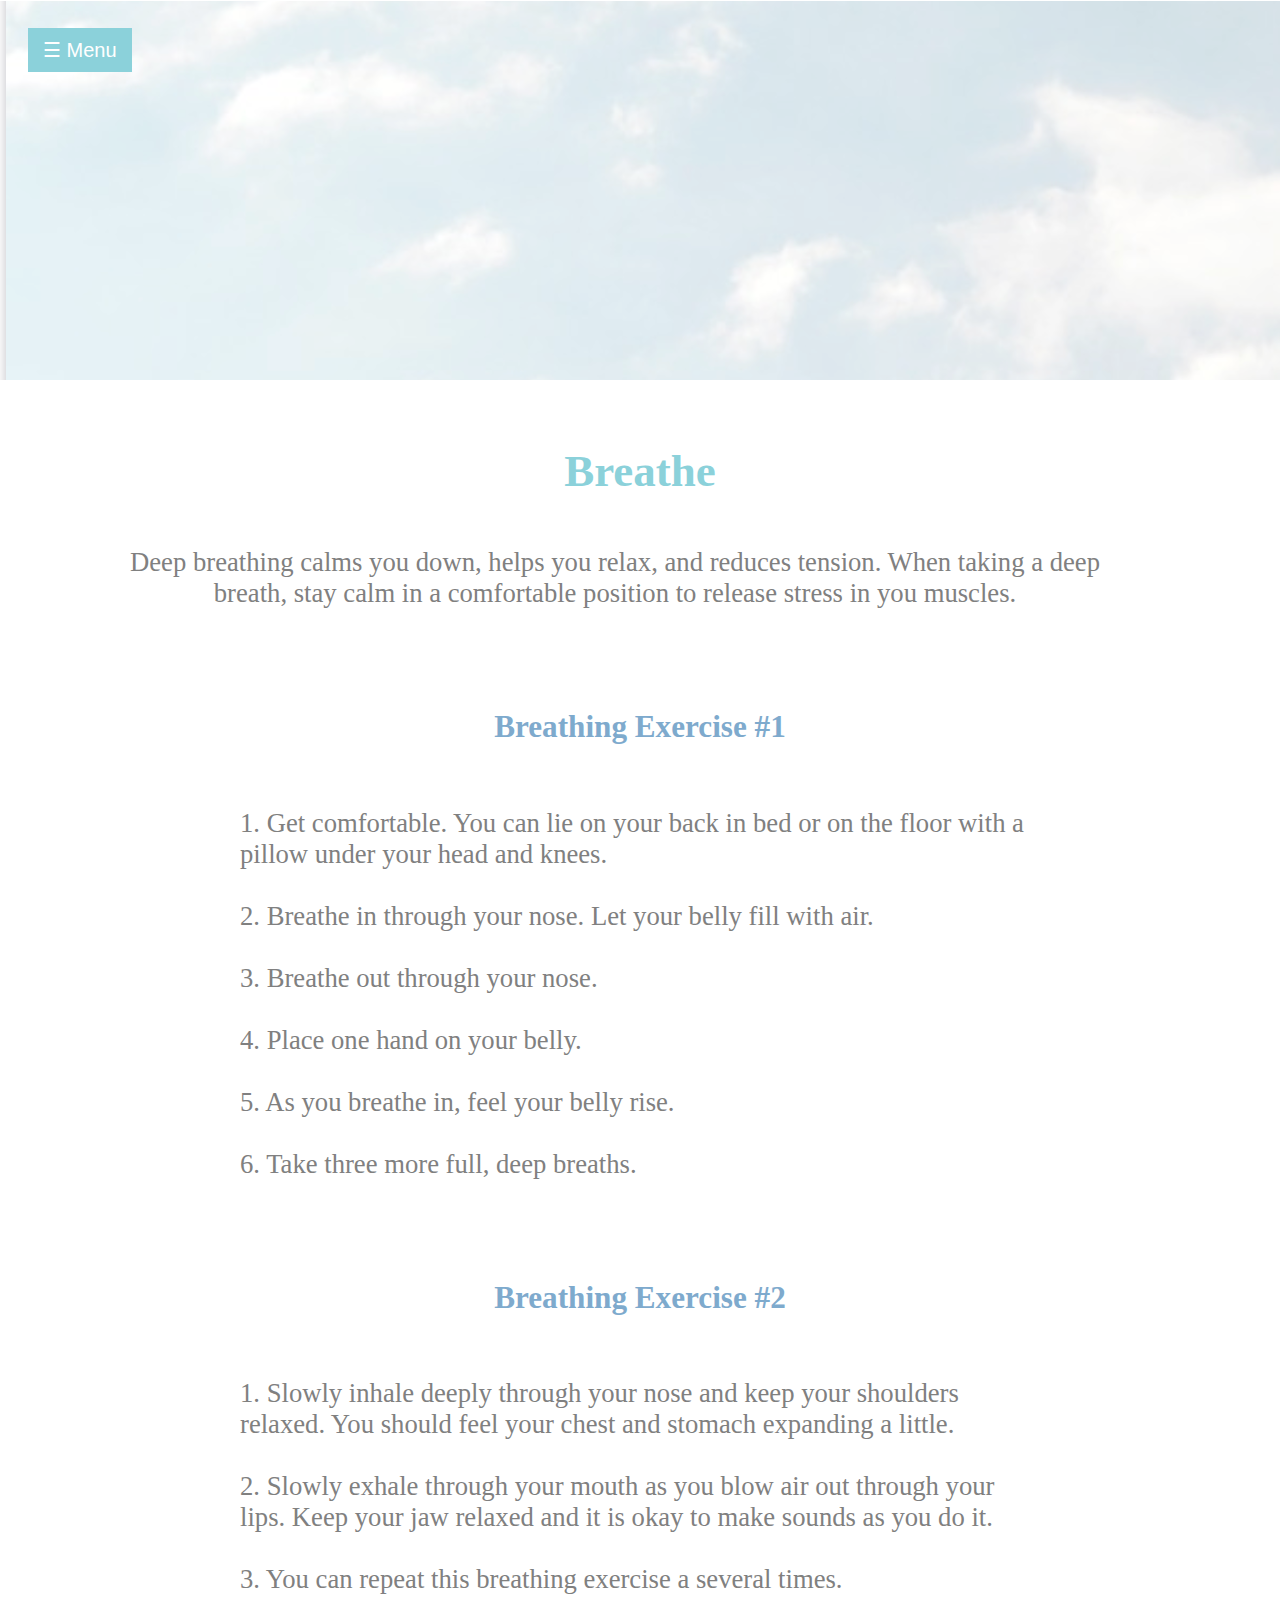
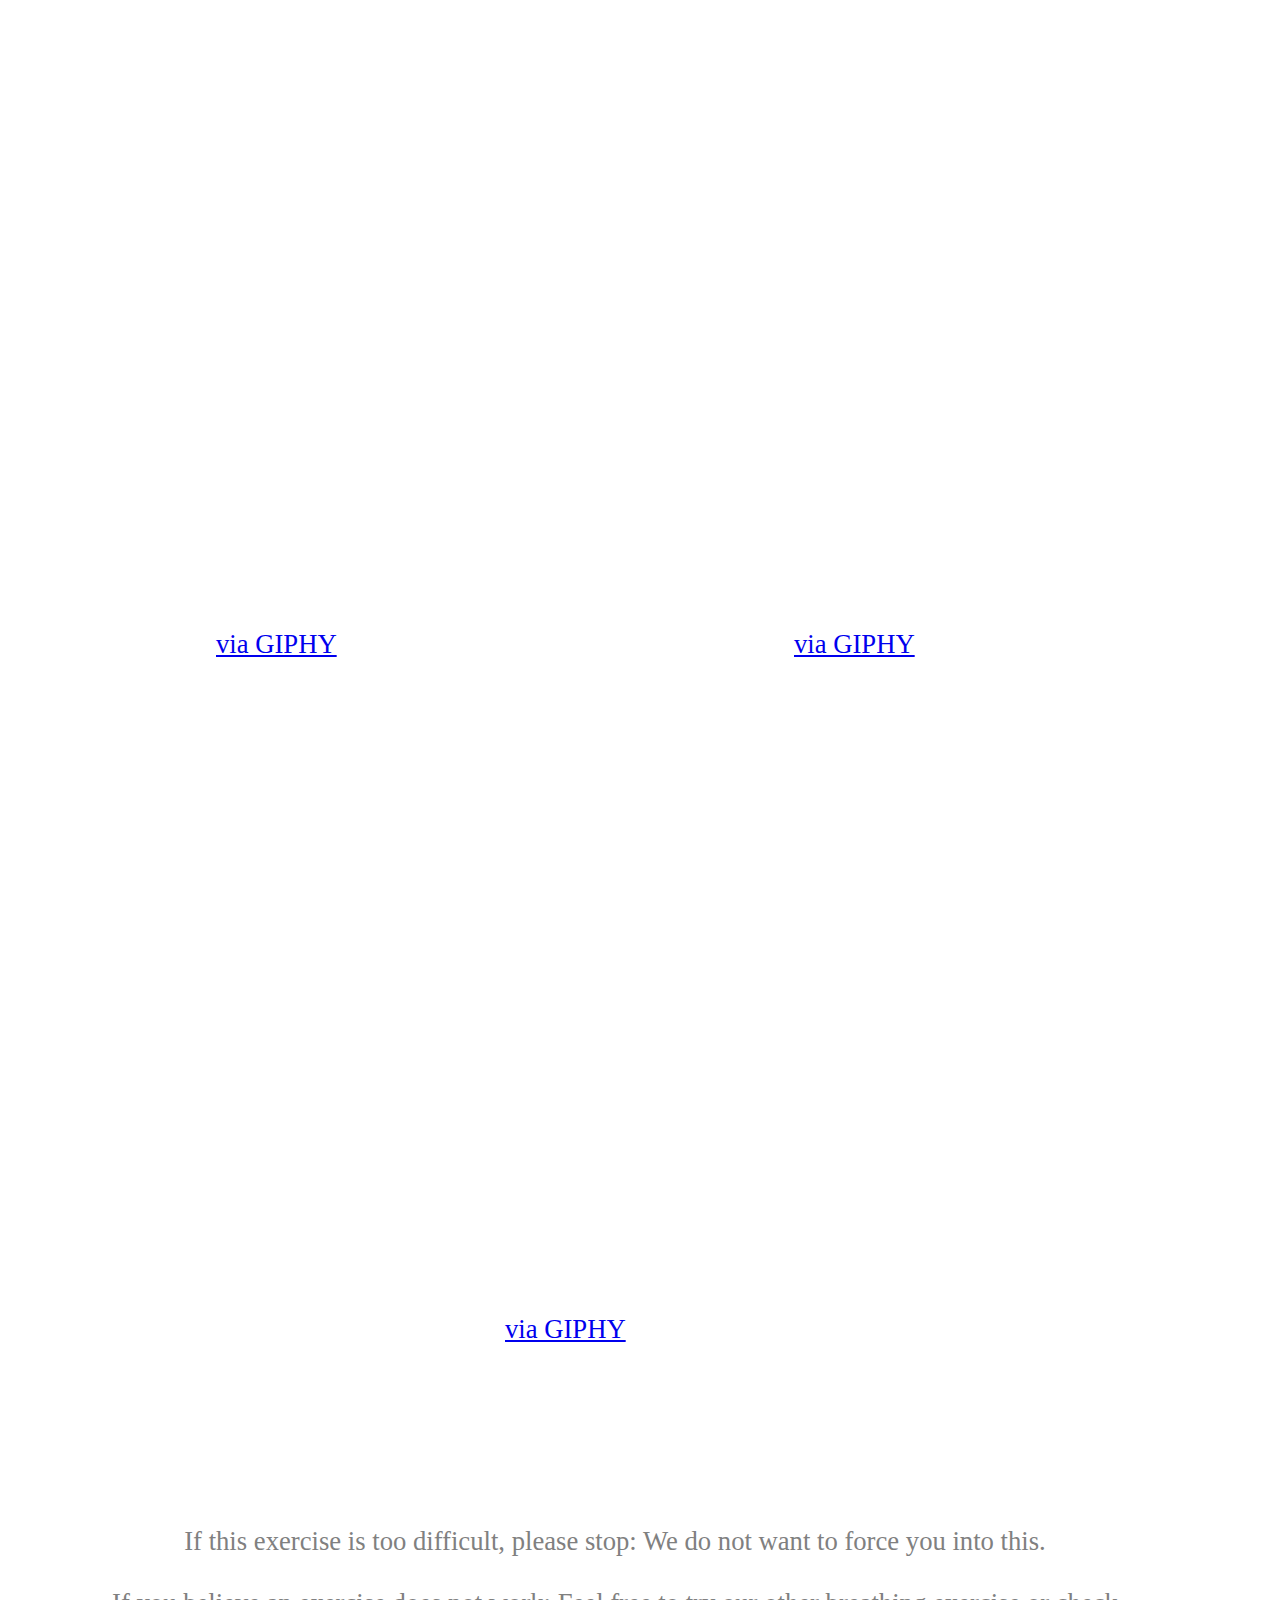
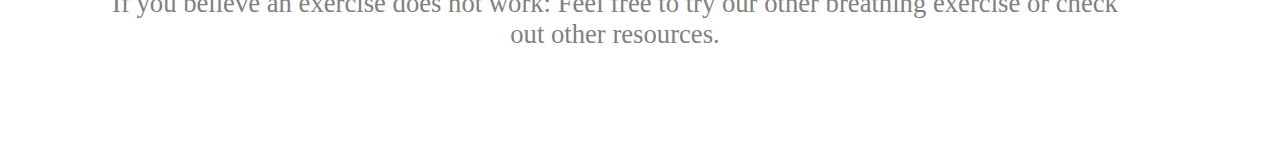
<file: breathe.html>
<!DOCTYPE html>
<html>
<head>
  <link rel="stylesheet" type="text/css" href="breathe.css">
      <link rel="stylesheet" href="collapsed_sidebar.css">
      <script src="collapsed_sidebar.js"></script>
      <script src="breathe.js"></script>
  </head>

<body>

<div id="mySidebar" class="sidebar">
  <a href="javascript:void(0)" class="closebtn" onclick="closeNav()">&times;</a>
  <a href="index.html">Home</a>
  <a href="music.html">Music</a>
  <a href="game_page.html">Games</a>
  <a href="meditate.html">Meditation</a>
  <a href="breathe.html">Breathe</a>
  <a href="lo.html">Confession Session</a>
  <a href="get_help.html">Get Help</a>
</div>

<div class="banner">
      <h1><img id="cloud" src="clouds.png"></img></h1>
</div>

<div id="main">
  <button class="openbtn" onclick="openNav()">&#9776; Menu</button>
</div>


<div class="paragraph">
<h2 >Breathe</h2>


<p id=Grey>Deep breathing calms you down, helps you relax, and reduces
  tension. When taking a deep breath, stay calm in a comfortable position to
  release stress in you muscles. </p>

<div id="example">
<p >
<h3>Breathing Exercise #1</h3>
<br>1. Get comfortable. You can lie on your back in bed or on the floor with a
pillow under your head and knees.</br>
<br >2. Breathe in through your nose. Let your belly fill with air.</br>
<br>3. Breathe out through your nose.</br>
<br>4. Place one hand on your belly.</br>
<br>5. As you breathe in, feel your belly rise.</br>
<br>6. Take three more full, deep breaths. </br></p>

<p >
<h3>Breathing Exercise #2</h3>
<br>1. Slowly inhale deeply through your nose and keep your shoulders relaxed.
You should feel your chest and stomach expanding a little. </br>
<br>2. Slowly exhale through your mouth as you blow air out through your lips.
Keep your jaw relaxed and it is okay to make sounds as you do it. </br>
<br>3. You can repeat this breathing exercise a several times.</br></p>

</div>

<div class="iframeRow">
  <div>
    <iframe class="column" src="https://giphy.com/embed/8YfwmT1T8PsfC" width="470" height="480" frameBorder="0" class="giphy-embed" allowFullScreen></iframe><p><a href="https://giphy.com/gifs/breathing-8YfwmT1T8PsfC">via GIPHY</a></p>
  </div>
  <div>
    <iframe  class="column" src="https://giphy.com/embed/krP2NRkLqnKEg" width="470" height="480" frameBorder="0" class="giphy-embed" allowFullScreen></iframe><p><a href="https://giphy.com/gifs/help-satisfying-breathe-krP2NRkLqnKEg">via GIPHY</a></p>
  </div>
  <div>
    <iframe class="column" src="https://giphy.com/embed/Gj0ZZh1cCbPos" width="470" height="500" frameBorder="0" class="giphy-embed" allowFullScreen></iframe><p><a href="https://giphy.com/gifs/Gj0ZZh1cCbPos">via GIPHY</a></p>
  </div>
</div>
</div>



<p id=Grey>
<br> If this exercise is too difficult, please stop: We do
not want to force you into this. </br>
<br>If you believe an exercise does
not work: Feel free to try our other breathing exercise or check out other resources. </br></p>

</body>
</file>
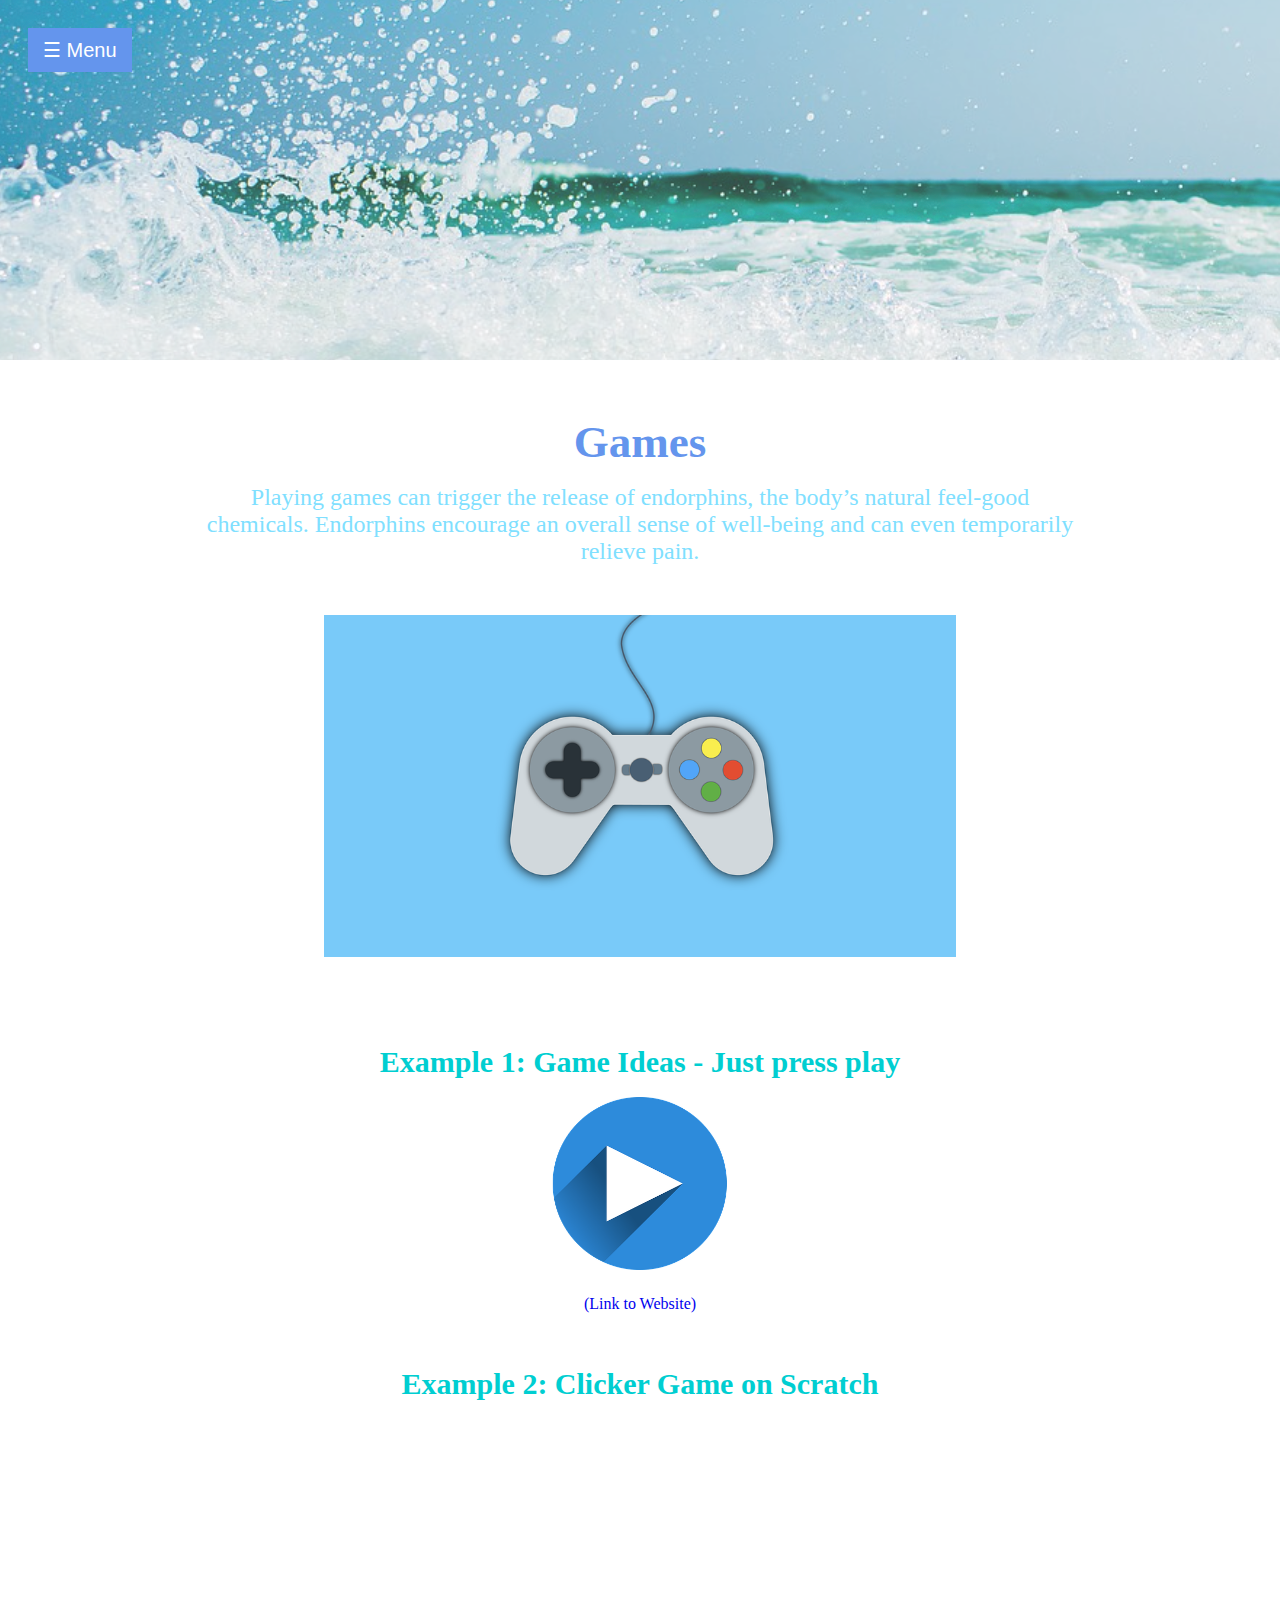
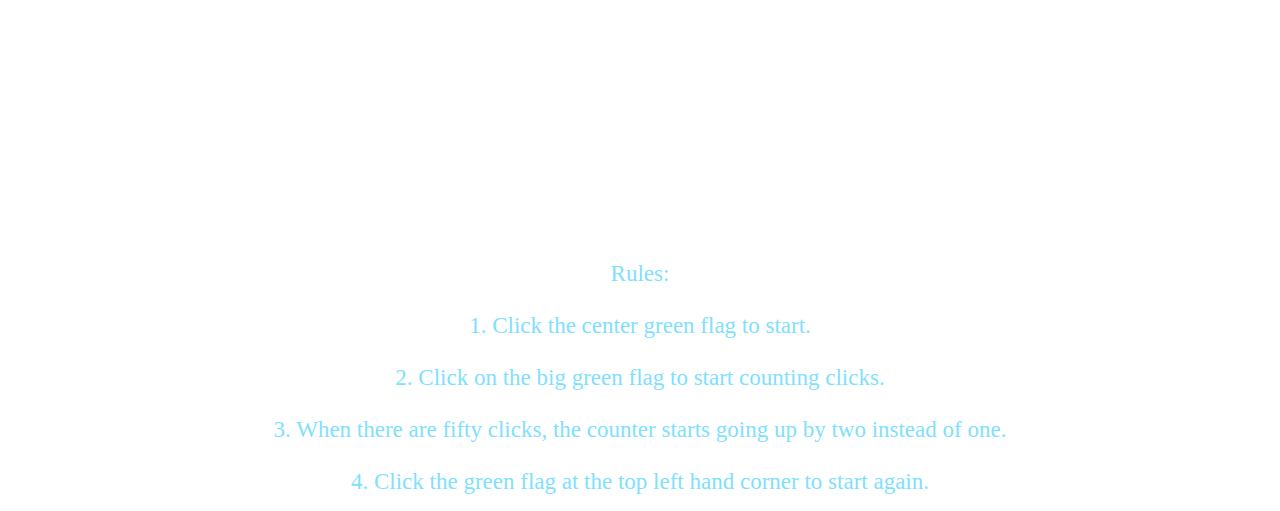
<file: game_page.html>
<!DOCTYPE html>
<html>
  <head>
    <link rel="stylesheet" href="game_style.css">
    <link rel="stylesheet" href="collapsed_sidebar.css">
    <script src="collapsed_sidebar.js"></script>
    <style>
    a{
      text-decoration:none;
    }
    </style>
  </head>
  <body>
    <div class="banner">
      <h1><img
        alt="a banner showing an ocean with a wave appearing to crash against the screen" id="ocean" src="ocean.png"
       /></h1>
 </div>

    <div id="mySidebar" class="sidebar">
      <a href="javascript:void(0)" class="closebtn" onclick="closeNav()">&times;</a>
     <a href="index.html">Home</a>
  <a href="music.html">Music</a>
  <a href="game_page.html">Games</a>
  <a href="meditate.html">Meditation</a>
  <a href="breathe.html">Breathe</a>
  <a href="lo.html">Confession Session</a>
  <a href="get_help.html">Get Help</a>
</div>

    <div id="main">
      <button class="openbtn" onclick="openNav()">&#9776; Menu</button>
    </div>

    <br /><br /><br /><br /><br /><br /><br /><br /><br /><br /><br /><br /><br /><br /><br /><br />
    <h1 class="center" id="gamestitle">Games</h1>
    <p><h3 class="center" id="title3"> Playing games can trigger the release of endorphins, the body’s natural feel-good chemicals. Endorphins encourage an overall sense of well-being and can even temporarily relieve pain.</h3></p> <br />
    <p><img
      alt="two people playing videogames, the people playing aren't shown except for their hands and the handheld controllers they are holding up, blocking the bottom corners of the screen, also, everything except the people's hands and the controllers is blurred" src="videogames.jpg" class="center" id="videogames"
     />
      <br /><br /><br /><br />
    <p><h2>Example 1: Game Ideas - Just press play</h2></p>
<center><a href="https://www.ellastewartcare.com/blog/free-online-stress-relief-games-part-1"><img id="playbutton" src="playbutton.png" style="width:120;height:120;"></img></a></center>

	<center><br><a href="https://www.ellastewartcare.com/blog/free-online-stress-relief-games-part-1">(Link to Website)</a></br></center>


    <br/><br /><br
    <p><h2>Example 2: Clicker Game on Scratch</h2></p>
<!--                                                                                              class="center" id="exampletitle" -->
    <iframe src="https://scratch.mit.edu/projects/322044572/embed" allowtransparency="true" width="350px" height="402px" frameborder="0" scrolling="no" allowfullscreen class="center"></iframe>
<p><h3 class="center" id="gamerule">
	<br>Rules:</br>
<br>1. Click the center green flag to start.</br>
<br>2. Click on the big green flag to start counting clicks.</br>
<br>3. When there are fifty clicks, the counter starts going up by two instead of one.</br>
<br>4. Click the green flag at the top left hand corner to start again.</br></h3></p>
  </body>
</html>
</file>
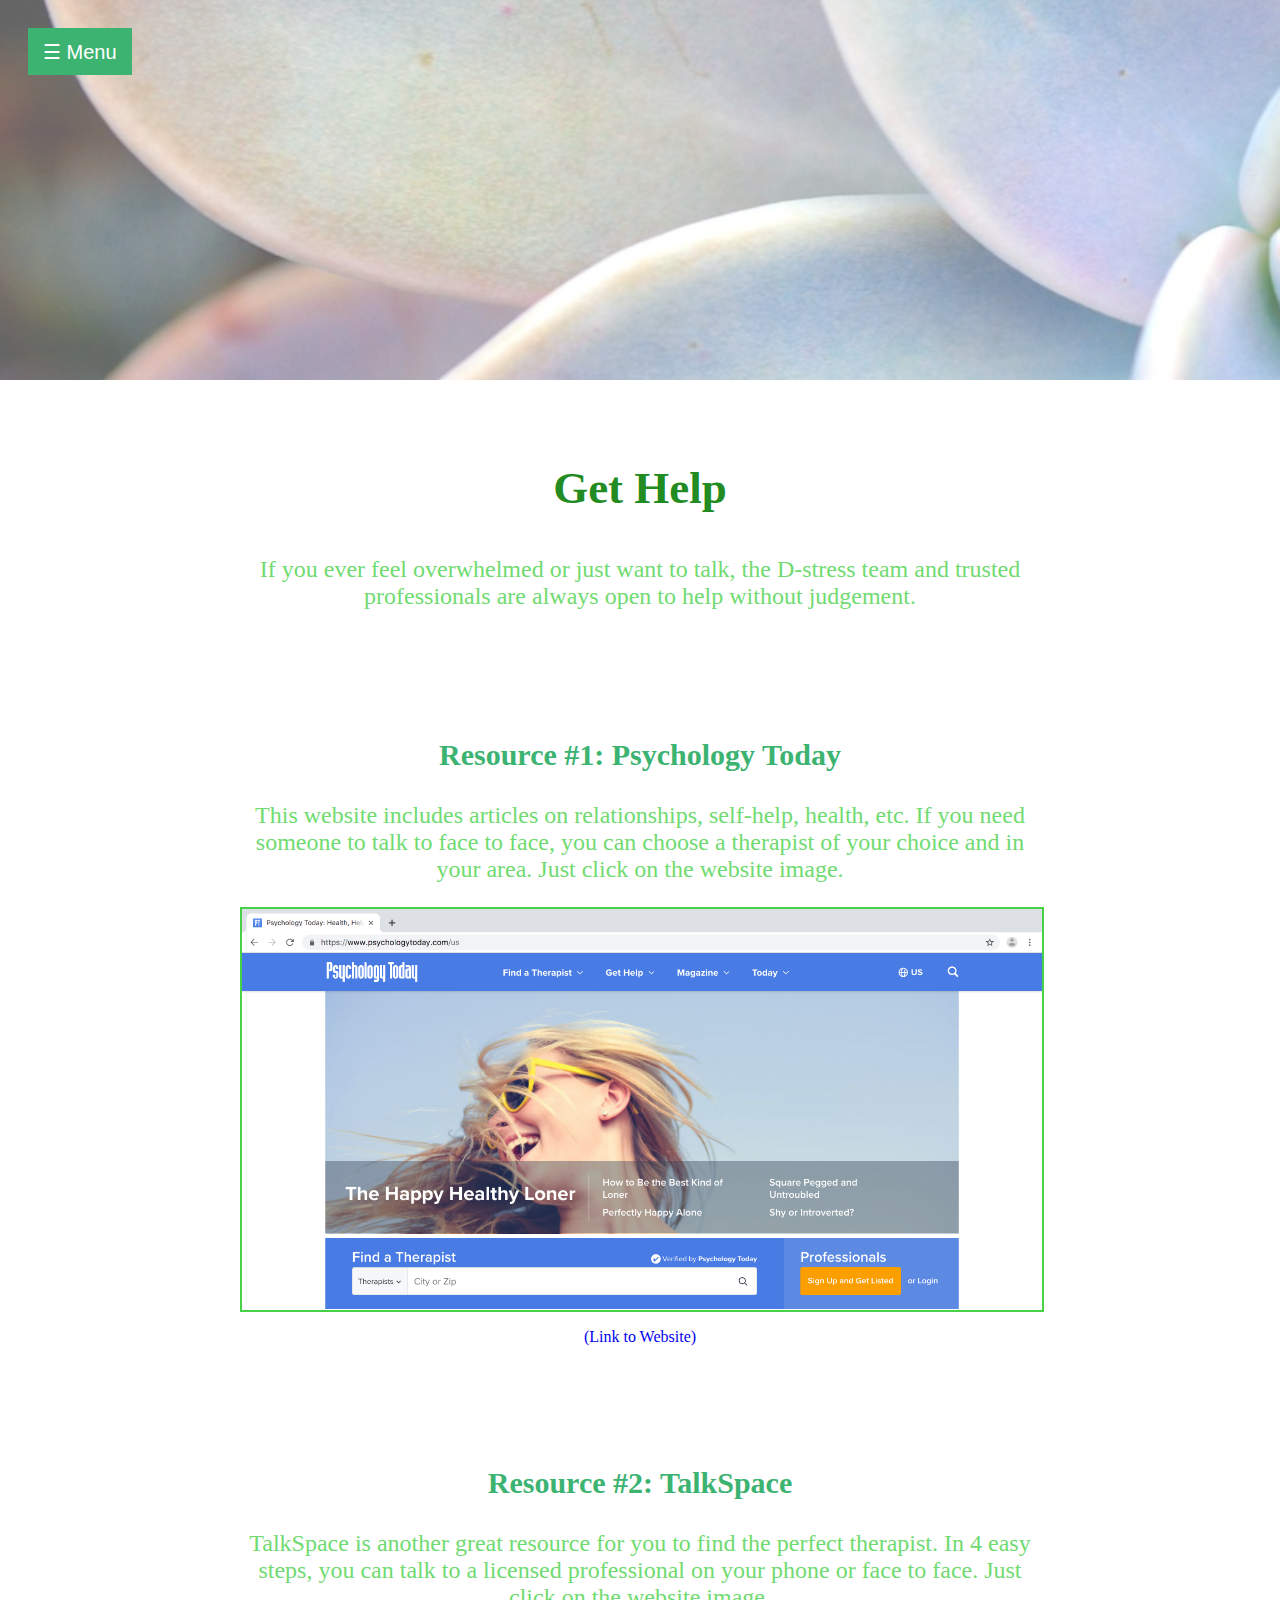
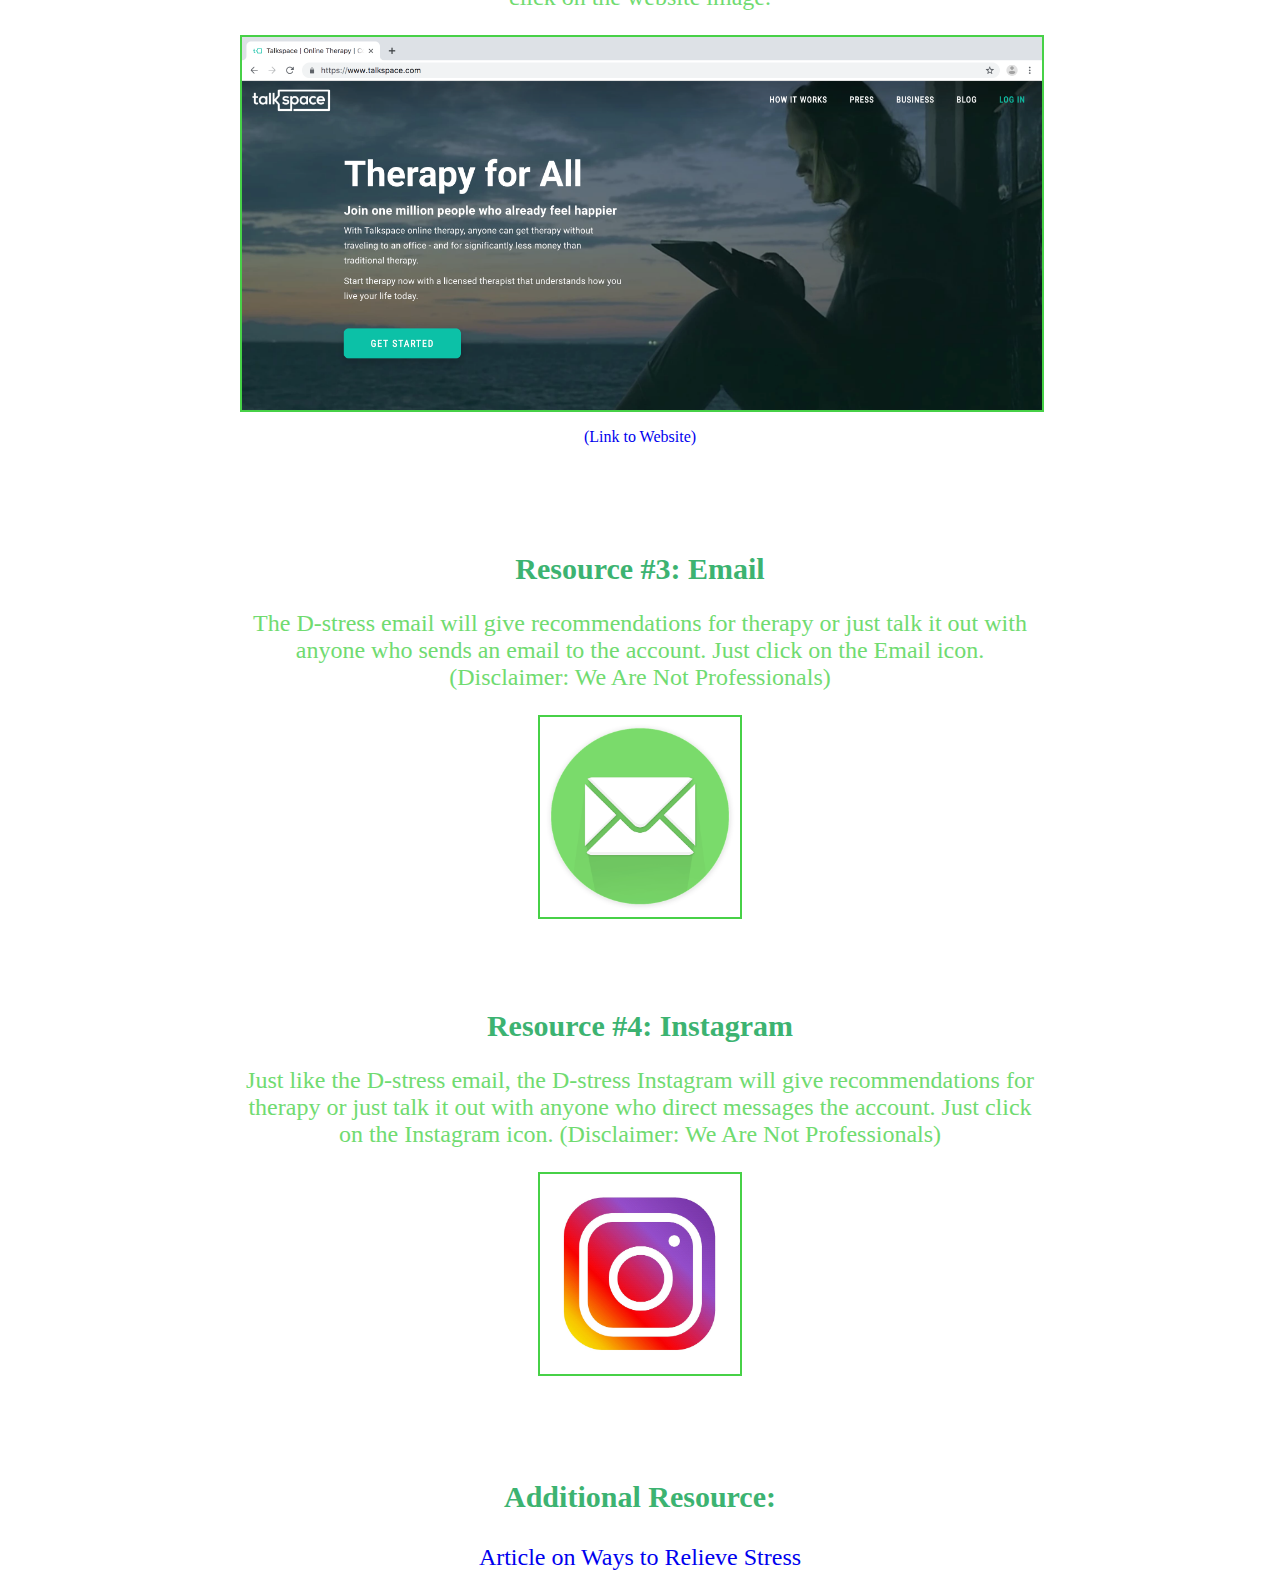
<file: get_help.html>
<!DOCTYPE html>
<html>
  <head>
       <link rel="stylesheet" href="collapsed_sidebar.css">
    <link rel="stylesheet" href= "get_help.css">
    
    <script src="get_help.js"></script>
    <style>
    a{
      text-decoration:none;
    }
    </style>
  </head>
  <body>
    <div class="banner">
       <h1><img id="banner" alt="a banner showing a multicolored succulent plant with a light green hue" src="succulentbig.png"></img></h1>
 </div>
    <div id="mySidebar" class="sidebar">
      <a href="javascript:void(0)" class="closebtn" onclick="closeNav()">&times;</a>
  <a href="index.html">Home</a>
  <a href="music.html">Music</a>
  <a href="game_page.html">Games</a>
  <a href="meditate.html">Meditation</a>
  <a href="breathe.html">Breathe</a>
  <a href="lo.html">Confession Session</a>
  <a href="get_help.html">Get Help</a>
</div>

    <div id="main">
      <button class="openbtn" onclick="openNav()">&#9776; Menu</button>
    </div>
    <div>
    <h3 id= "thirdHeading"></h3>
    <div class="header">
      <div class="header">
        <br /><br /><br /><br /><br /><br /><br /><br /><br /><br /><br /><br /><br /><br /><br /><br /><br /><br /><br /><br /><br /><br /><br />
        <h1 id="title" id="gethelp" class="center">Get Help</h1><br />
        <h3><p id="welcome" class="center">If you ever feel overwhelmed or just want
          to talk, the D-stress team and trusted professionals are always open to help without judgement.</p></h3>
          <br /><br /><br />
        <h2><p id="welcome" class="center">Resource #1: Psychology Today </p></h2>
                <center><h3> <p  class="center">This website includes articles on relationships, self-help, health, etc. If you need someone to talk to face to face, you can choose a therapist of your choice and in your area. Just click on the website image.</h2></p></center>
        <p class="center"><a href="https://www.psychologytoday.com/us?tr=Hdr_Brand&utm_source=TDL&utm_medium=House_Link&utm_campaign=TD_TopL">
          <img id="pt" alt="a picture of the top left corner of the  Psychology Today website, but with a magnifying glass hovering over the tope left corner of the image" src="ptwebsite.png"></img></a></p>
          <a href="https://www.psychologytoday.com/us?tr=Hdr_Brand&utm_source=TDL&utm_medium=House_Link&utm_campaign=TD_TopL" id="ptlink" class="center">(Link to Website)</a></p></h3>
      </div>
 <br /><br /><br />
<div><h2><p  class="center">Resource #2: TalkSpace</p></h2>
<!--   <p class="center"><a href="https://www.talkspace.com/"></a></p> -->
        <center><h3> <p  class="center">TalkSpace is another great resource for you to find the perfect therapist. In 4 easy steps, you can talk to a licensed professional on your phone or face to face. Just click on the website image.</h2></p></center>
<p class="center"><a href="https://www.talkspace.com/"><img id="pt" src="talkspace.png"></img></a></p>
          <a href="https://www.talkspace.com/" id="ptlink" class="center">(Link to Website)</a></p></h3>
      </div>
      <br /><br /><br />
<div>
      <p><h2 id="title" class="center">Resource #3: Email</h2></p>

<center><h3><p class="center">The D-stress email will give recommendations for therapy or just talk it out with anyone who sends an email to the account. Just click on the Email icon. (Disclaimer: We Are Not Professionals)</p></h3></center>

<a href="mailto:stressd101@gmail.com"><img id="instagramicon" src="email.png" width="200" height="200" title="instagramIcon" alt="inst"></a>
      <br /><br /><br />
</div>
      <div><p><h2 id="title" class="center">Resource #4: Instagram</h2></p>

<center><h3><p class="center">Just like the D-stress email, the D-stress Instagram will give recommendations for therapy or just talk it out with anyone who direct messages the account. Just click on the Instagram icon. (Disclaimer: We Are Not Professionals)</p></h3></center>

<a href="https://www.instagram.com/d_stresss/"><img id="instagramicon" src="instagram.jpg" width="200" height="200" title="instagramIcon" alt="inst"></a>

  
      </div>

      <br /><br /><br />
      <div><h2><p id="title" class="center">Additional Resource:</p></h2>
      <h3><p><a href="https://www.helpguide.org/articles/stress/quick-stress-relief.htm" class="center" id="talkspace">Article on Ways to Relieve Stress</a></h3><p></div>
<!--       <h3><p><a href="https://www.talkspace.com" class="center" id="talkspace">Talkspace - Online Therapy</a></h3><p> -->
  </body>
</html>

<!-- Add the d stress instagram to this page -->
<!-- the d stress instagram is 'http://www.instagram.com/_d_stress_/' -->
</file>
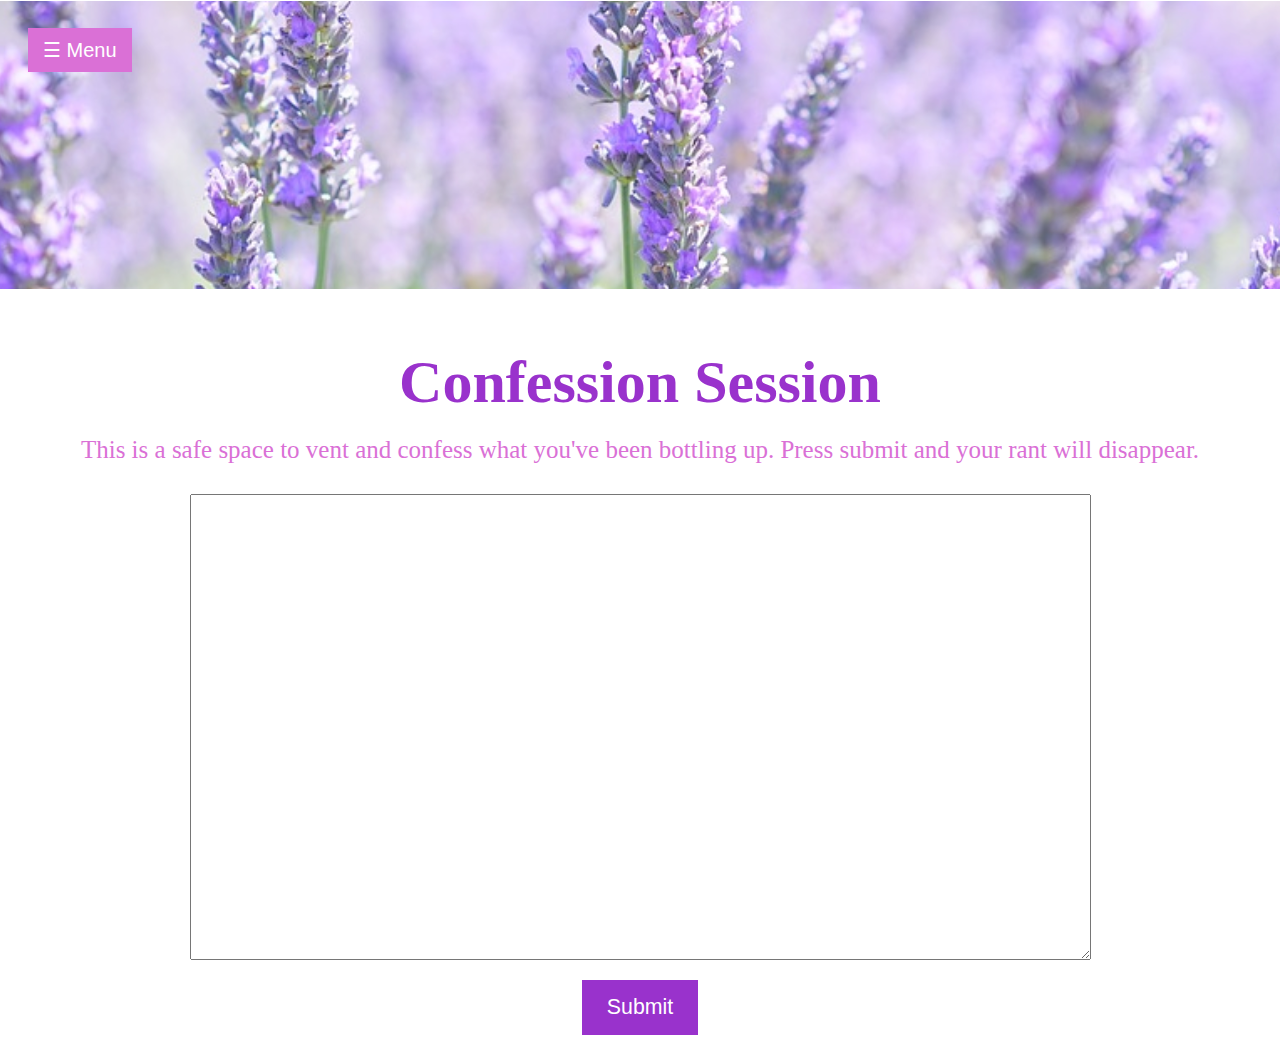
<file: lo.html>
<!DOCTYPE html>
<html>
<head>
  <link rel= "stylesheet" href="collapsed_sidebar.css">
  <link rel="stylesheet" href="lo.css">
  <script src="lo.js"></script>
  <script src="collapsed_sidebar.js"></script>
  <script>
    function clearText() {

      document.getElementById("clearTXT").value = "";
    }
  </script>



</head>
<body>


    <div id="mySidebar" class= "sidebar">
      <a href= "javascript: void(0)" class="closebtn" onclick= "closeNav()"> &times;</a>
  <a href="index.html">Home</a>
  <a href="music.html">Music</a>
  <a href="game_page.html">Games</a>
  <a href="meditate.html">Meditation</a>
  <a href="breathe.html">Breathe</a>
  <a href="lo.html">Confession Session</a>
  <a href="get_help.html">Get Help</a>
</div>

    <div id="main">
      <button class="openbtn" onclick="openNav()">&#9776; Menu</button>
    </div>




    <div class="content">
      <div class="banner">
        <h1><img id="lavender" src="lavender.png"></img></h1>
      </div>


      <div class="maintext">
        <!-- <center> -->
        <h2>Confession Session</h2>
        <p id="description"> This is a safe space to vent and confess what you've been bottling up. Press submit and your rant will disappear.
         </p>


       <div class="confessiontext">
 

         <textarea  id="clearTXT" rows="20" cols="80"></textarea>
 

        
          <p>
          <!-- <input type="submit" value="Submit"> -->
      <button onclick="clearText()">Submit</button> 

      <!-- <form>
      <input type= "text" name="searchbox" id="clearTXT" />
      <br>
      <br>

      <input type="button" onclick="clearText()" value="Cleartext" id="button" />
    </form> -->
        </div>
      </div>
    </div>
</body>
</html>
</file>
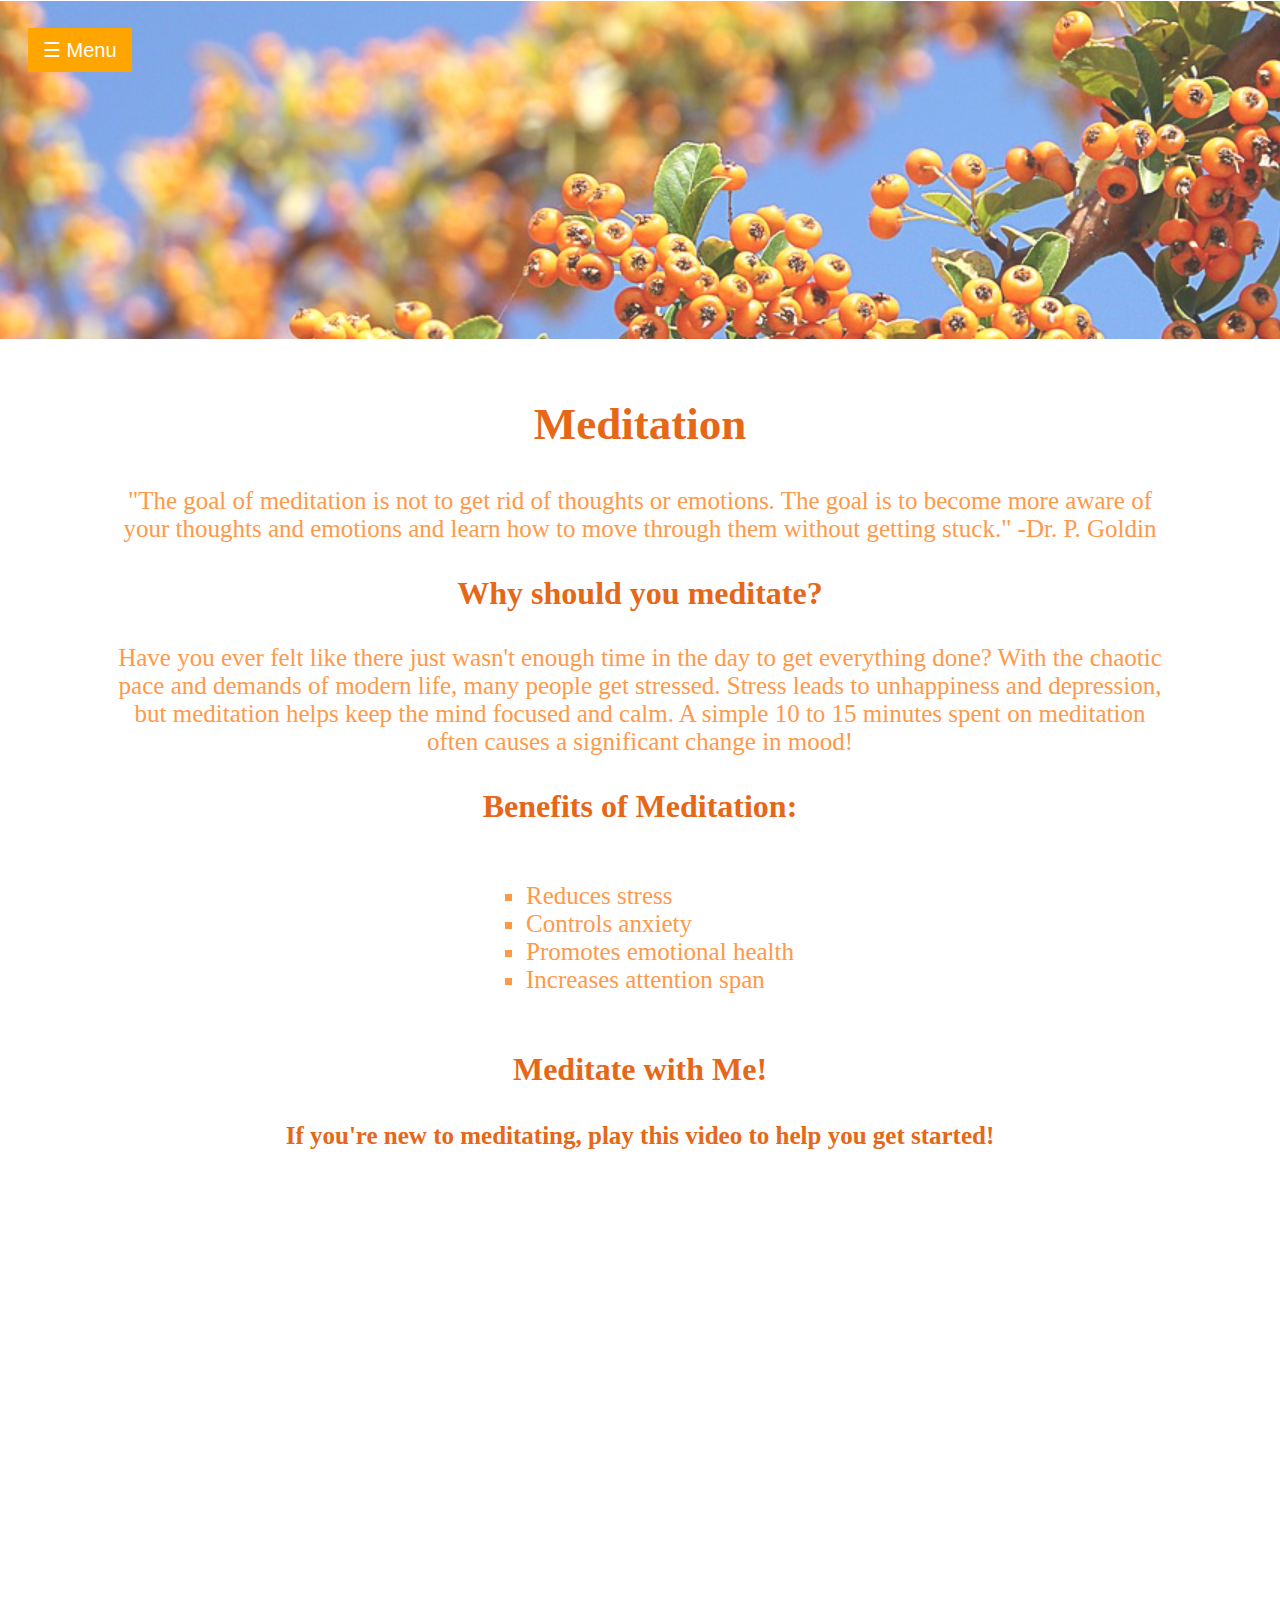
<file: meditate.html>
<!DOCTYPE html>
<html>


  <head>

    <script src="meditate.js" /></script>
    <link rel="stylesheet" href="collapsed_sidebar.css">
      <link rel="stylesheet" href= "meditate.css">
    <script src="collapsed_sidebar.js"></script>
    <style>
    a{
      text-decoration:none;
    }
    </style>

    <link rel="stylesheet" href="collapsed_sidebar.css">
  <script src="collapsed_sidebar.js"></script>

  </head>


<body>
  <div id="mySidebar" class="sidebar">
  <a href="javascript:void(0)" class="closebtn" onclick="closeNav()">&times;</a>
  <a href="index.html">Home</a>
  <a href="music.html">Music</a>
  <a href="game_page.html">Games</a>
  <a href="meditate.html">Meditation</a>
  <a href="breathe.html">Breathe</a>
  <a href="lo.html">Confession Session</a>
  <a href="get_help.html">Get Help</a>
</div>

<div id="main">
  <button class="openbtn" onclick="openNav()">&#9776; Menu</button>
</div>

  <div class="content">
    <div class="banner">
      <h1><img id="leaves" src="orangeleaves.png"></img></h1>
    </div>
    <div class="maintext">
      <h2>Meditation</h2>
      <p id="quote"> "The goal of meditation is not to get rid of thoughts or emotions. The goal is to become more aware of your thoughts and emotions and learn how to move through them without getting stuck." -Dr. P. Goldin </p>
      <h3> Why should you meditate? </h3>
      <p id="smalltext"> Have you ever felt like there just wasn't enough time in the day to get everything done? With the chaotic pace and demands of modern life, many people get stressed. Stress leads to unhappiness and depression,
        but meditation helps keep the mind focused and calm. A simple 10 to 15 minutes spent on meditation often causes a significant change in mood!</p>
  <h3>Benefits of Meditation:</h3>
  <ul id="smalltext" type="square">
    <li>Reduces stress</li>
    <li>Controls anxiety</li>
    <li>Promotes emotional health</li>
    <li>Increases attention span</li>
  </ul>
  <h3>Meditate with Me!</h3>
  <h4>If you're new to meditating, play this video to help you get started!</h4>
 <div class= "centered_video">	
    <iframe align="center" width="560" height="315" src="https://www.youtube.com/embed/VZw2fcx4NdU" frameborder="0" allow="accelerometer; autoplay; encrypted-media; gyroscope; picture-in-picture" allowfullscreen></iframe>	

</div>
</div>
  
</body>
</html>
</file>
<file: breathe.css>
body {
  background-color: #FFFFFF;
}

#Grey {
  color: Grey;
  text-align: center;
  font-family:Lucida;
}

#example {
max-width:800px;
 min-width:200px;
  margin:auto;
  color:Grey;
  font-size:20pt;
  font-family:Lucida;
}


p {
  font-family: Lucida;
  font-size: 20pt;
}

p {
margin-top: 50px;
  margin-bottom: 100px;
  margin-right: 150px;
  margin-left: 100px; 

}

/* The sidebar menu */
.sidebar {
  height: 100%; /* 100% Full-height */
  width: 0; /* 0 width - change this with JavaScript */
  position: fixed; /* Stay in place */
  z-index: 1; /* Stay on top */
  top: 0;
  left: 0;
  background-color: #8bd1da !important; /* Black*/
  overflow-x: hidden; /* Disable horizontal scroll */
  padding-top: 60px; /* Place content 60px from the top */
  transition: 0.5s; /* 0.5 second transition effect to slide in the sidebar */
}

/* The sidebar links */
.sidebar a {
  padding: 8px 8px 8px 32px;
  text-decoration: none;
  font-size: 25px;
  color: White !important;
  display: block;
  transition: 0.3s;
}

/* When you mouse over the navigation links, change their color */
.sidebar a:hover {
  color: #7eaacd!important;
}

/* Position and style the close button (top right corner) */
.sidebar .closebtn {
  position: absolute;
  top: 0;
  right: 25px;
  font-size: 36px;
  margin-left: 50px;
}

/* The button used to open the sidebar */
.openbtn {
  font-size: 20px;
  cursor: pointer;
  background-color: #8bd1da !important;
  color: White !important;
  padding: 10px 15px;
  border: none;
  position: fixed;
}

.openbtn:hover {
  background-color: #7eaacd!important;
}

/* Style page content - use this if you want to push the page content to the right when you open the side navigation */
#main {
  transition: margin-left .5s; /* If you want a transition effect */
  padding: 20px;
}

/* On smaller screens, where height is less than 450px, change the style of the sidenav (less padding and a smaller font size) */
@media screen and (max-height: 450px) {
  .sidebar {padding-top: 15px;}
  .sidebar a {font-size: 18pt;}
}
.banner {
  position: absolute;
  height: 400px;
  top: -20px;
  left: 0px;
  right: 0px;
  text-align: center;
  opacity: 0.8;

  max-width: 100%;
  margin: 0;
  overflow:hidden;
}




h2 {
  padding-top: 360px;
  /* margin:auto; */
  text-align: center;
  font-size:45px;
  color:#8bd1da;

}

 h3 {
  color:#7eaacd;
  text-align:center !important;
}


.iframeRow{
  display: flex;
  flex-direction: row;
  justify-content:space-evenly;
  flex-wrap: wrap;

}

.column {
  margin:auto;
}
</file>
<file: collapsed_sidebar.css>
/* The sidebar menu */
.sidebar {
  height: 100%; /* 100% Full-height */
  width: 0; /* 0 width - change this with JavaScript */
  position: fixed; /* Stay in place */
  z-index: 1; /* Stay on top */
  top: 0;
  left: 0;
/*   background-color: PaleVioletRed; Black */
  overflow-x: hidden; /* Disable horizontal scroll */
  padding-top: 60px; /* Place content 60px from the top */
  transition: 0.5s; /* 0.5 second transition effect to slide in the sidebar */
}

/* The sidebar links */
.sidebar a {
  padding: 8px 8px 8px 32px;
  text-decoration: none;
  font-size: 25px;
  color: White;
  display: block;
  transition: 0.3s;
}

/* When you mouse over the navigation links, change their color */
.sidebar a:hover {
/*   color: Plum; */
}

/* Position and style the close button (top right corner) */
.sidebar .closebtn {
  position: absolute;
  top: 0;
  right: 25px;
  font-size: 36px;
  margin-left: 50px;
}

/* The button used to open the sidebar */
.openbtn {
  font-size: 20px;
  cursor: pointer;
  background-color: #111;
/*   color: white; */
  padding: 10px 15px;
  border: none;
  position: fixed;
}

.openbtn:hover {
/*   background-color: #444; */
}

/* Style page content - use this if you want to push the page content to the right when you open the side navigation */
#main {
  transition: margin-left .5s; /* If you want a transition effect */
  padding: 20px;
}

/* On smaller screens, where height is less than 450px, change the style of the sidenav (less padding and a smaller font size) */
@media screen and (max-height: 450px) {
  .sidebar {padding-top: 15px;}
  .sidebar a {font-size: 18px;}
}
</file>
<file: game_style.css>
/* The sidebar menu */
.sidebar {
  height: 100%; /* 100% Full-height */
  width: 0; /* 0 width - change this with JavaScript */
  position: fixed; /* Stay in place */
  z-index: 1; /* Stay on top */
  top: 0;
  left: 0;
  background-color: CornflowerBlue !important;
  overflow-x: hidden; /* Disable horizontal scroll */
  padding-top: 60px; /* Place content 60px from the top */
  transition: 0.5s; /* 0.5 second transition effect to slide in the sidebar */
}

/* The sidebar links */
.sidebar a {
  padding: 8px 8px 8px 32px;
  text-decoration: none;
  font-size: 25px;
  color: White!important;
  display: block;
  transition: 0.3s;
}

/* When you mouse over the navigation links, change their color */
.sidebar a:hover {
  color: PowderBlue !important;
}

/* Position and style the close button (top right corner) */
.sidebar .closebtn {
  position: absolute;
  top: 0;
  right: 25px;
  font-size: 36px;
  margin-left: 50px;
}

/* The button used to open the sidebar */
.openbtn {
  font-size: 20px;
  cursor: pointer;
  background-color: CornflowerBlue!important;
  color: White !important;
  padding: 10px 15px;
  border: none;
  position: fixed;
}

.openbtn:hover {
  background-color: PowderBlue !important;
}

/* Style page content - use this if you want to push the page content to the right when you open the side navigation */
#main {
  transition: margin-left .5s; /* If you want a transition effect */
  padding: 20px;
}

/* On smaller screens, where height is less than 450px, change the style of the sidenav (less padding and a smaller font size) */
@media screen and (max-height: 450px) {
  .sidebar {padding-top: 15px;}
  .sidebar a {font-size: 18pt;}
}

h1 {
  color: CornflowerBlue;
  font-size:45px;
  text-align:center;
  margin:auto;

}

h3 {
  text-align:center;
  margin:auto;
  width: 550px;
  margin: auto;
  color: #80dfff;
  font-size:24px;
  font-weight:normal;
  
}

h2 {
  color: DarkTurquoise ;
  font-size:30px;
  text-align:center;
  margin:auto;
}

/*img {
  max-width: 100%;
  max-height: 100%;
  width: 50%;
  height: 50%;
}*/

.center {
  display: block;
  margin-left: auto;
  margin-right: auto;
  width: 100%;
 
}

body {
  background-color: #FFFFFF;
  font-family: Lucida;
}

.banner {
  position: absolute;
  height: 400px;
  top:-40px;
  left: 0px;
  right: 0px;
  text-align: center;
  opacity: 0.8;

  max-width: 200%
  margin: 0;
  overflow:hidden;
}
/* 
#example {
  font-size: 21px;
  color: #B0E0E6;
} */



/* #title {
  margin-top: 5px;
/* /
  margin: auto;
}
   */

#gamestitle {
  padding-top:80px;
}
#title2 {
  margin-top: 5px;
  width: 410px;
  margin: auto;
  text-weight:normal;
/*   font-size: 23px;
  color: #B0E0E6; */
}

#title3 {
  margin-top: 5px;
  width:70%;
  margin: auto;
  text-weight:normal;
}

#website {
  text-align:center;
  margin:auto;
}

#videogames {
  max-width: 100%;
  max-height: 100%;
  width: 50%;
  height: 50%;
}

iframe {
  max-width:600px;
  min-width:180px;
}

#gamerule {

  font-size:23px;

  
}

#playbutton {
  width: 15%;
}

/*Make a Scratch game (maybe a clicker game) for relieving stress*/
</file>
<file: get_help.css>
body {
  background-size: cover;
  background-repeat: no-repeat;
  background-color: #FFFFFF;
  font-family: Lucida;
/* 
  width: 100%;
  padding: 5px; */
}
/* 
#welcome {
    margin-top: 5px;
 
    margin: auto;

    text-align: center;

} */

.center {
  display: block;
  margin-left: auto;
  margin-right: auto;
  text-align:center;
  max-width:800px;
  min-width:200px;
}

/* #title {

  margin-top: 5px;
  max-width:800px;
  margin: auto;
  text-align: center;
 
}
 */
#link {
  text-align: center;
/*   color: MediumSeaGreen; */
  /*font-size: 20px;*/
}



/*green is the color for this page*/

/* The sidebar menu */
.sidebar {
  height: 100%; /* 100% Full-height */
  width: 0; /* 0 width - change this with JavaScript */
  position: fixed; /* Stay in place */
  z-index: 1; /* Stay on top */
  top: 0;
  left: 0;
  background-color: MediumSeaGreen !important; /* Black*/
  overflow-x: hidden; /* Disable horizontal scroll */
  padding-top: 60px; /* Place content 60px from the top */
  transition: 0.5s; /* 0.5 second transition effect to slide in the sidebar */
}


/* The sidebar links */
.sidebar a {
  padding: 8px 8px 8px 32px;
  text-decoration: none;
  font-size: 25px;
  color: #FFFFFF !important;
  display: block;
  transition: 0.3s;
}

/* When you mouse over the navigation links, change their color */
.sidebar a:hover {
  color: LightGreen !important;
}

/* Position and style the close button (top right corner) */
.sidebar .closebtn {
  position: absolute;
  top: 0;
  right: 25px;
  font-size: 36px;
  margin-left: 50px;
}

/* The button used to open the sidebar */
.openbtn {
  height:47px !important;
  font-size: 20px;
  cursor: pointer;
  background-color: MediumSeaGreen !important;
  color: White;
  padding: 10px 15px;
  border: none;
  position: fixed;
}


.openbtn:hover {
  background-color: LightGreen !important;
}

/* Style page content - use this if you want to push the page content to the right when you open the side navigation */
#main {
  transition: margin-left .5s; /* If you want a transition effect */
  padding: 20px;
}

/* On smaller screens, where height is less than 450px, change the style of the sidenav (less padding and a smaller font size) */
@media screen and (max-height: 450px) {
  .sidebar {padding-top: 15px;}
  .sidebar a {font-size: 18px;}
}

.banner {
  position: absolute;
  height: 400px;
  top: -20px;
  left: 0px;
  right: 0px;
  text-align: center;
  opacity: 0.6;

  max-width: 100%
  margin: 0;
  overflow:hidden;
}

 #pt {
  display: block;
  margin-left: auto;
  margin-right: auto;
  width: 100%;
  text-align: center;
  border: 2px solid #47d147;
  
} 
 

#instagram {
/*   text-align: center; */
/*   color: MediumSeaGreen; */

  max-width: 600px;
/*   margin: auto; */
}

#ptlink {
  text-align: center;
  margin:auto;
  }
/* 
#talkspace {
  text-align: center;
  margin:auto;
}
 */

#instagramicon {
  display: block;
  margin-left: auto;
  margin-right: auto;
  text-align: center;
  border: 2px solid #47d147;
  

}


h1 {
 color:ForestGreen !important;
  font-size:45px;
  margin:auto;
  text-align:center;
}

h2 {
  padding-top:20px;
  color:MediumSeaGreen !important;
  font-size:30px;
margin:auto;
  text-align:center;
}

h3 {
/*   padding-top:30px; */
  color:#70db70 !important;
  font-size:24px;
  margin:auto;
  text-align:center;
  font-weight:normal;
}
  
#instagramdescription {
  font-size:24px;
  margin:auto;
  text-align:center;
  width:60%;
}
</file>
<file: lo.css>
/* The sidebar menu */
.sidebar {
  height: 100%; /* 100% Full-height */
  width: 0; /* 0 width - change this with JavaScript */
  position: fixed; /* Stay in place */
  z-index: 10000; /* Stay on top */
  top: 0;
  left: 0;
  background-color: Orchid !important;
  overflow-x: hidden; /* Disable horizontal scroll */
  padding-top: 60px; /* Place content 60px from the top */
  transition: 0.5s; /* 0.5 second transition effect to slide in the sidebar */
}

/* The sidebar links */
.sidebar a {
  padding: 8px 8px 8px 32px;
  text-decoration: none;
  font-size: 25px;
  color: White !important;
  display: block;
  transition: 0.3s;
  z-index: 10000;
}

/* When you mouse over the navigation links, change their color */
.sidebar a:hover {
  color: DarkOrchid !important;
}

/* Position and style the close button (top right corner) */
.sidebar .closebtn {
  position: absolute;
  top: 0;
  right: 25px;
  font-size: 36px;
  margin-left: 50px;
  z-index: 10000;
}

/* The button used to open the sidebar */
.openbtn {
  font-size: 20px;
  cursor: pointer;
  background-color: Orchid !important;
  color: White !important;
  padding: 10px 15px;
  border: none;
  position: fixed;
  z-index: 10000;
}

.openbtn:hover {
  background-color: DarkOrchid !important;
}


/* Style page content - use this if you want to push the page content to the right when you open the side navigation */
#main {
  transition: margin-left .5s; /* If you want a transition effect */
  padding: 20px;
}

/* On smaller screens, where height is less than 450px, change the style of the sidenav (less padding and a smaller font size) */
@media screen and (max-height: 450px) {
  .sidebar {padding-top: 15px;}
  .sidebar a {font-size: 18pt;}
}






.banner {
  position: absolute;
height: 400px;
  top: -20px;
  left: 0px;
  right: 0px;
  text-align: center;
  opacity: 0.8;

  max-width:100%;
  margin:0;
  overflow:hidden;

}

.maintext {
  padding-top:300px;

}


h2 {
  text-align:center;
  font-family:Lucida;
  color:darkorchid;
  font-size: 45pt;
  margin:auto;
}



#description {
  text-align:center;
  font-family:Lucida;
  color:orchid;
  font-size:25px;
  margin:auto;
  padding-top:19px;
  padding-bottom:30px;
}




.confessiontext {
  margin: auto;
  text-align:center;
}

.maintext {
  margin: auto;
  text-align:center;
}

.description {
  text-align: center;
  margin:auto;
}

.content {
  text-align: center;
  margin:auto;
}


button {
    background-color: DarkOrchid;
    border: none;
    color: white;
    padding: 15px 25px;
    text-align: center;
    font-size: 16pt;
/*     cursor: pointer; */
  }


textarea {
  margin-left: auto;
  margin-right: auto;
  font-size:15pt;
  font-family:Lucida;
}
</file>
<file: meditate.css>
h1 {
  height: 300px
}

h2 {
  font-size: 45px;
  color: #E56717;
  margin-top: -100px;
}

h3 {
  color: #E56717 !important;
  font-size:32px;
}

h4 {
   color: #E56717 !important;
  font-size:25px;
}

#smalltext {
  font-size:25px;
  
}

#quote {
    font-size:25px;
}



.centered_video {
/*     width: 560px; /* you have to have a size or this method doesn't work */	     */

/*     height: 315px; think about making these max-width instead - might give you some more responsiveness	     */


     position: absolute; /* positions out of the flow, but according to the nearest parent */	    
    top: 0; right: 0; /* confuse it i guess */
   bottom: 0; left: 0;
   margin: auto; /* make em equal */
  }


 #meditation {	
  width: 1000px;	
 }	


  .content {
  width: 100%;
  margin: auto;
}

.banner {
      position: absolute;
      height: 400px;
      top: -20px;
      left: 0px;
      right: 0px;
      text-align: center;
      opacity: 0.8;

      max-width: 100%;
      margin: 0;
      overflow:hidden;

}


/* ul { display:table; margin:0 auto;} */

ul{
  display:inline-block;
  text-align:
}
li{
  text-align: left;
}
h4{
  text-align: center;
}

.maintext {
  padding-top: 350px;
  /* padding-left: 110px; */
  color: #FF9949;
  font-family: Lucida;
  font-size: 20px;
  text-align: center;
  margin: 100px;
}





/* The sidebar menu */
.sidebar {
  height: 100%; /* 100% Full-height */
  width: 0; /* 0 width - change this with JavaScript */
  position: fixed; /* Stay in place */
  z-index: 100000; /* Stay on top */
  top: 0;
  left: 0;
  background-color: Orange !important; /* Black*/
  overflow-x: hidden; /* Disable horizontal scroll */
  padding-top: 60px; /* Place content 60px from the top */
  transition: 0.5s; /* 0.5 second transition effect to slide in the sidebar */
}

/* The sidebar links */
.sidebar a {
  padding: 8px 8px 8px 32px;
  text-decoration: none;
  font-size: 25px;
  color: #FFFFFF;
  display: block;
  transition: 0.3s;
  z-index: 10000;
}

/* When you mouse over the navigation links, change their color */
.sidebar a:hover {
  color: Tomato !important;
  z-index: auto;
}

/* Position and style the close button (top right corner) */
.sidebar .closebtn {
  position: absolute;
  top: 0;
  right: 25px;
  font-size: 36px;
  margin-left: 50px;
}

/* The button used to open the sidebar */
.openbtn {
  font-size: 20px;
  cursor: pointer;
  background-color: Orange !important;
  color: white;
  padding: 10px 15px;
  border: none;
  position: fixed;
  z-index: 10000;
}

.openbtn:hover {
  background-color: Tomato !important;
}

/* Style page content - use this if you want to push the page content to the right when you open the side navigation */
#main {
  transition: margin-left .5s; /* If you want a transition effect */
  padding: 20px;
}


/* On smaller screens, where height is less than 450px, change the style of the sidenav (less padding and a smaller font size) */
@media screen and (max-height: 450px) {
  .sidebar {padding-top: 15px;}
  .sidebar a {font-size: 18px;}
}
</file>
